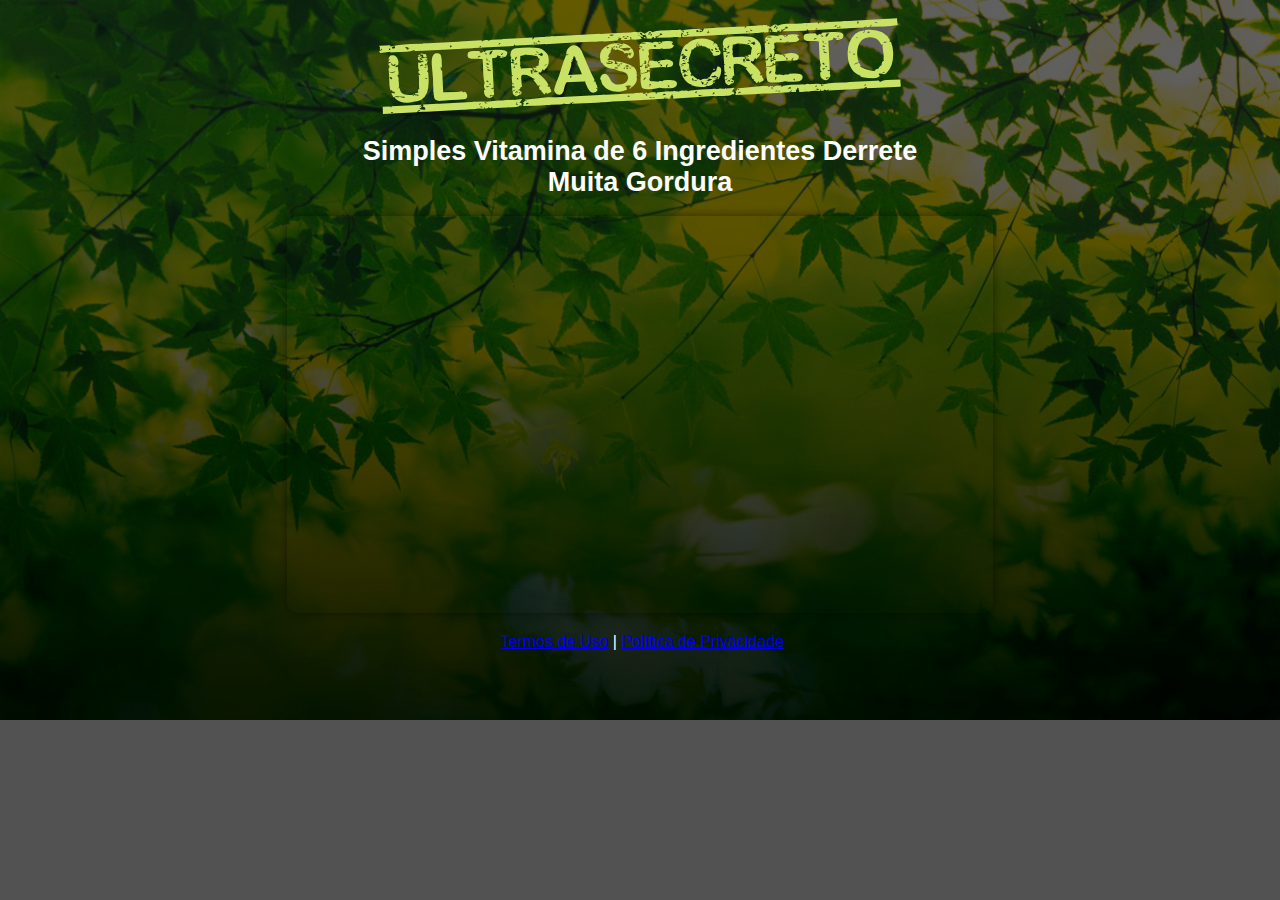
<file: index.html>
<!DOCTYPE html>

<html lang="br">

<head>

    <meta charset="UTF-8">

    <meta http-equiv="https://github.com/olancedotiago/protocoloqueimabarriga.online.git" content="IE=edge">

    <meta name="viewport" content="width=device-width, initial-scale=1.0">

    <link rel="stylesheet" href="style.css">

    <title>Método Barriga Zero</title>

    <script src="https://ajax.googleapis.com/ajax/libs/jquery/3.4.1/jquery.min.js"></script>

</head>

<body>

    <section>

        <img class="ultrasecreto" src="ultrasecreto.svg"> 

        <h1>

            Simples Vitamina de 6 Ingredientes Derrete Muita Gordura

        </h1>

        <iframe class="video" width="705.6" height="396.9" src="https://www.youtube-nocookie.com/embed/Qv7a9Csxsh8?rel=0&autoplay=1&controls=0&disablekb=1&modestbranding=1&iv_load_policy=3" title="Método Zero Barriga" frameborder="0" allow="accelerometer; autoplay; clipboard-write; encrypted-media; gyroscope; picture-in-picture" allowfullscreen></iframe>

    </section>

    <section>

        <button class="botao">

            QUERO OBTER ACESSO!<br><span class="frasedebaixo">(Atenção: vagas limitadas)</span>

        </button>

        <script>

            $('.botao').hide();

            setTimeout(function() {

            $('.botao').show();

            }, 1860000);

        </script>

        <div class="menudebaixo">

            <ul>

                <li><a href="termos.html">Termos de Uso</a></li>

                <li><a href="política.html">Política de Privacidade</a></li>

            </ul> 

        </div>

        

    </section>

</body>

</html>
</file>
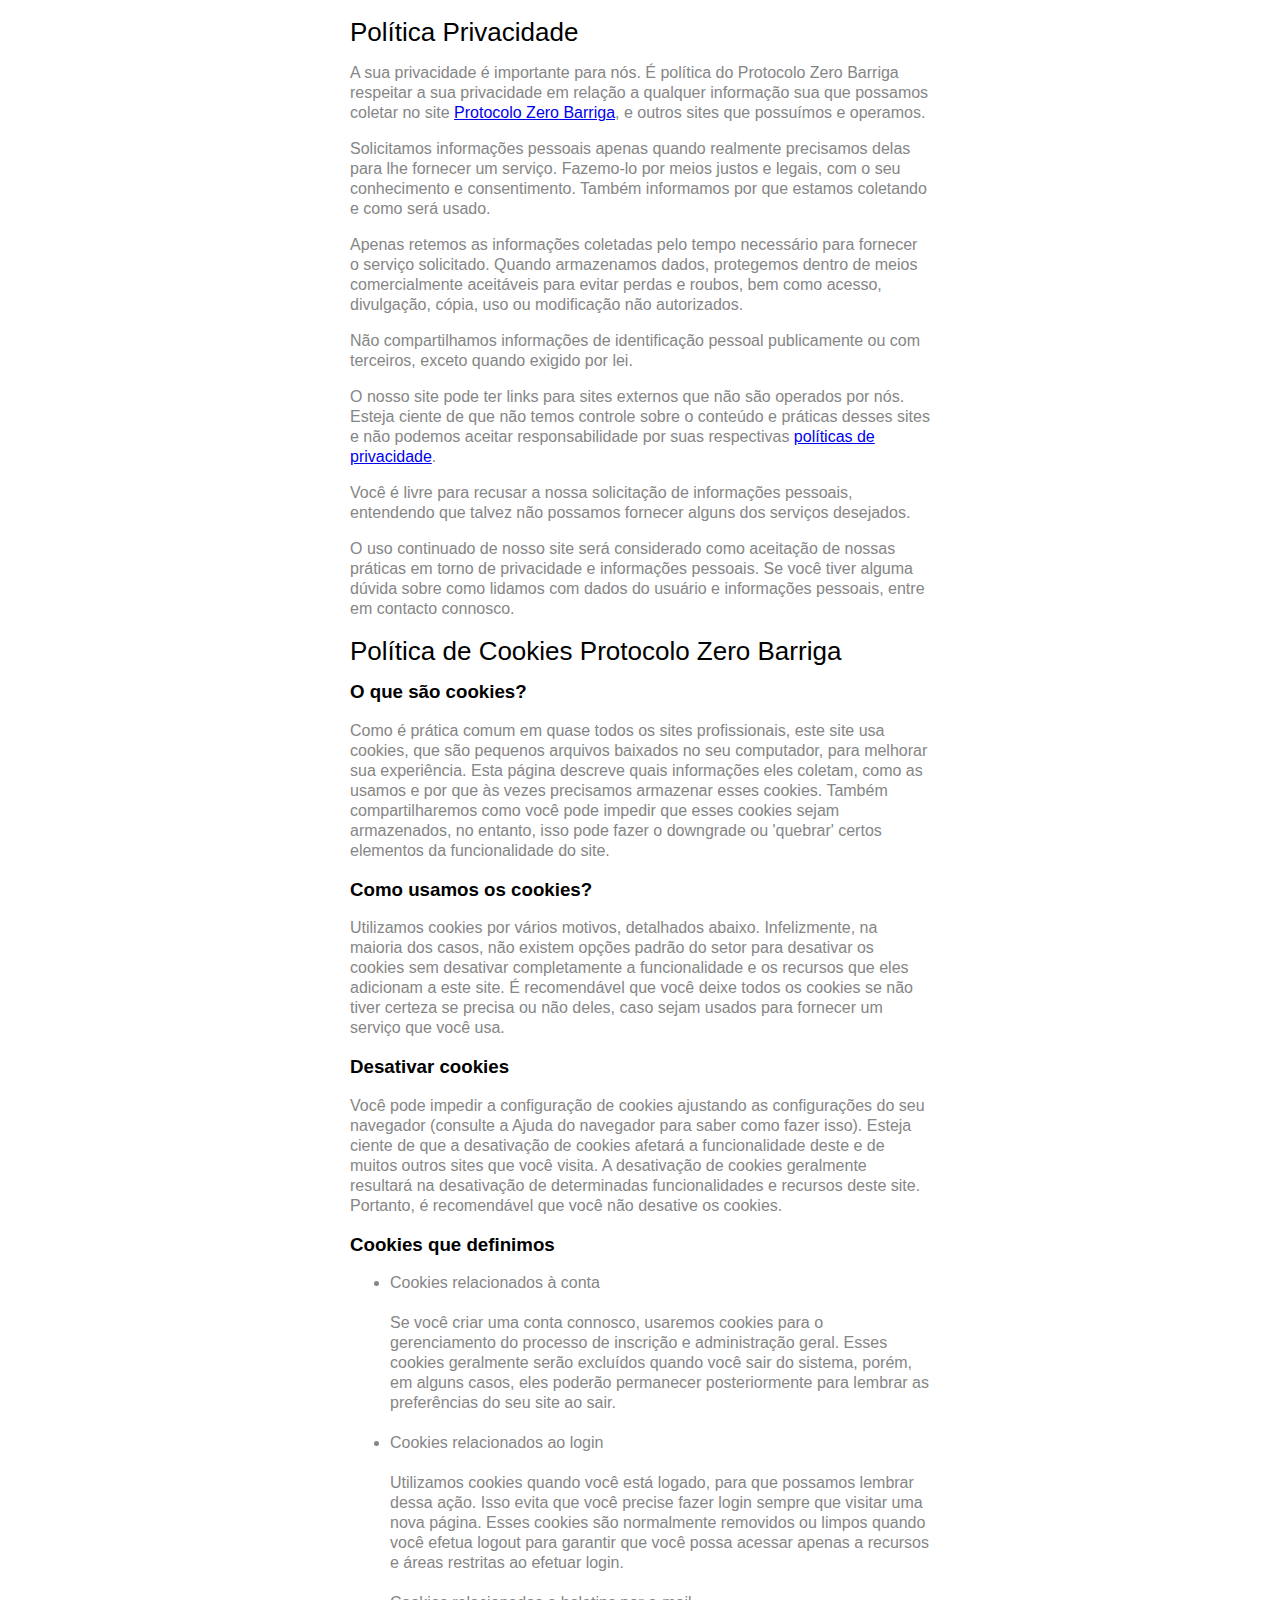
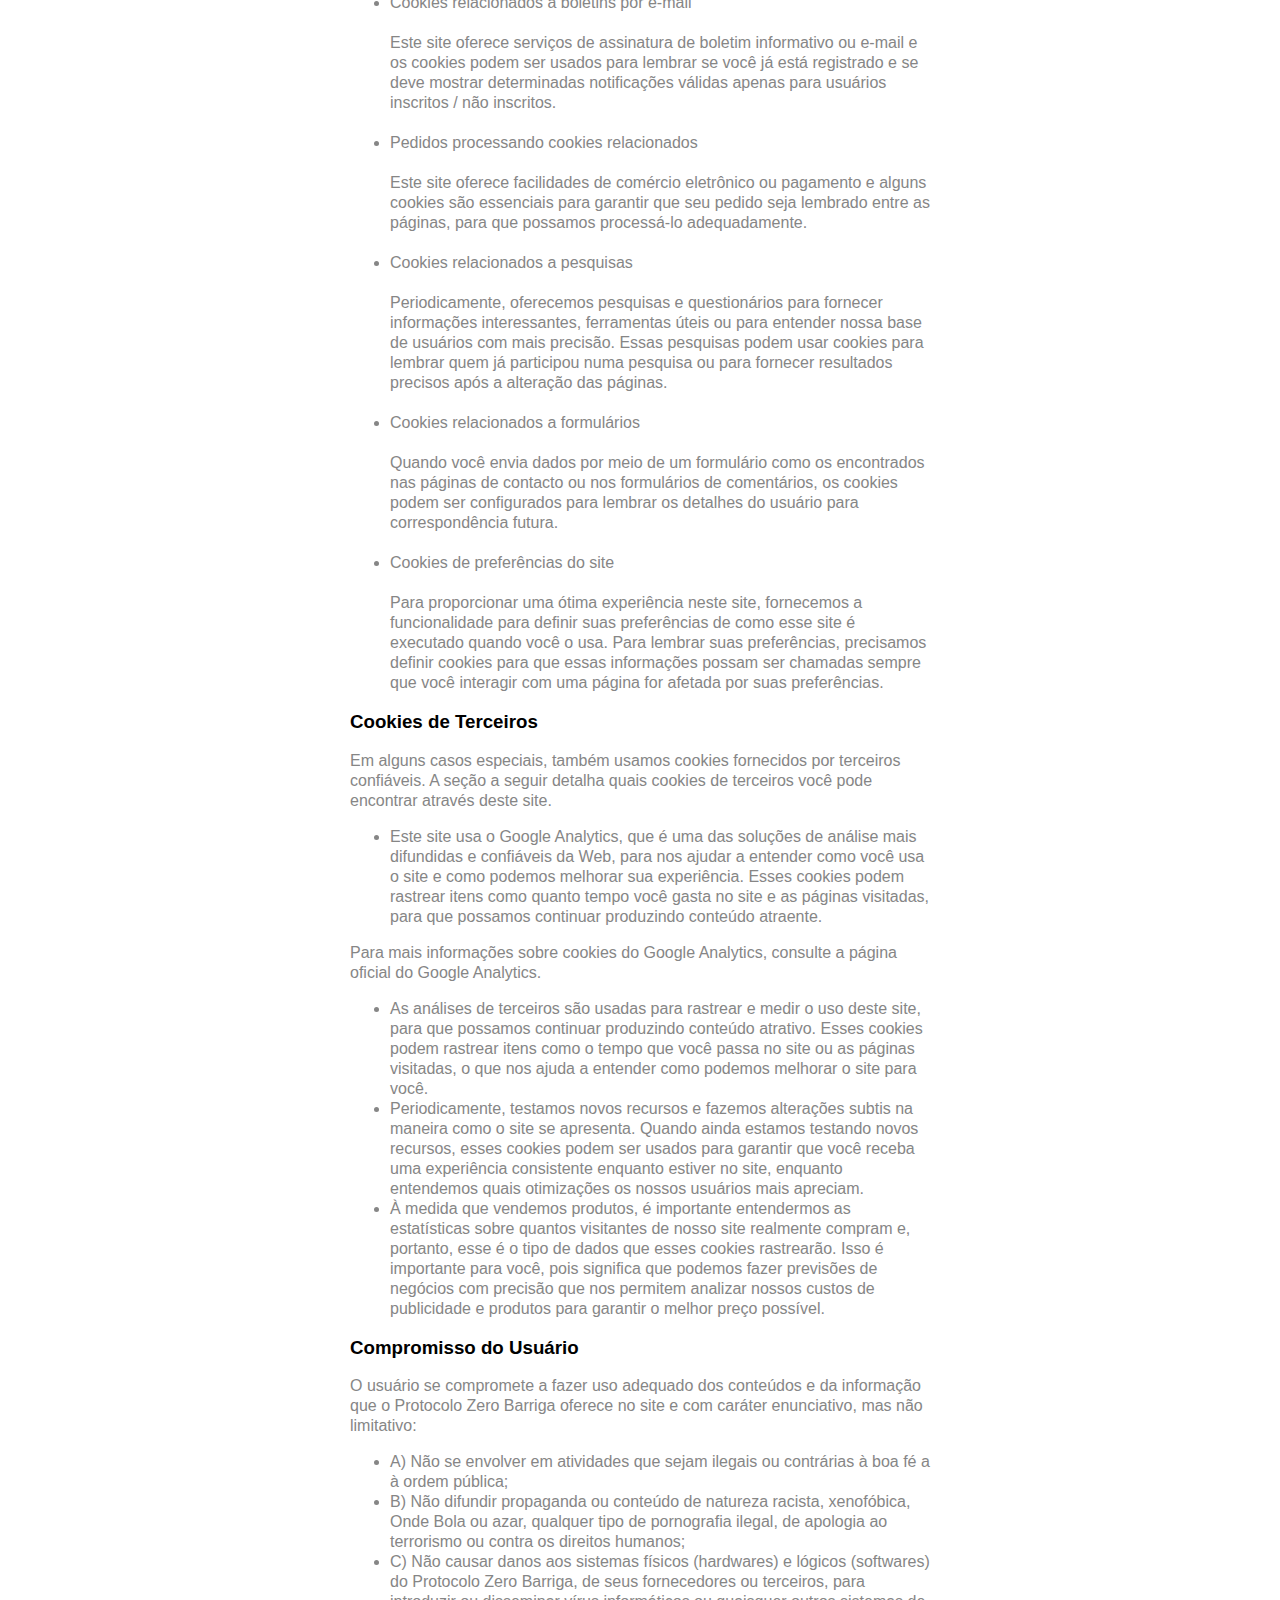
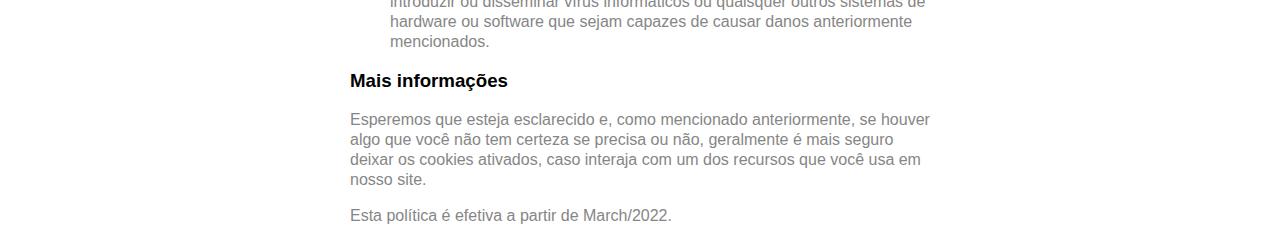
<file: política.html>
<!DOCTYPE html>
<html lang="en">
<head>
    <meta charset="UTF-8">
    <meta http-equiv="X-UA-Compatible" content="IE=edge">
    <meta name="viewport" content="width=device-width, initial-scale=1.0">
    <title>Document</title>
    <link rel="stylesheet" href="styletermos.css">
</head>
<body>
    <body class="vsc-initialized" cz-shortcut-listen="true">
    
        <div class="container py-5">
          <div class="row justify-content-center">
            <div class="col-lg-8">
              <h2>Política Privacidade</h2>                    <p>A sua privacidade é importante para nós. É política do Protocolo Zero Barriga respeitar a sua privacidade em relação a qualquer informação sua que possamos coletar no site <a href="#">Protocolo Zero Barriga</a>, e outros sites que possuímos e operamos.</p>                    <p>Solicitamos informações pessoais apenas quando realmente precisamos delas para lhe fornecer um serviço. Fazemo-lo por meios justos e legais, com o seu conhecimento e consentimento. Também informamos por que estamos coletando e como será usado.                    </p>                    <p>Apenas retemos as informações coletadas pelo tempo necessário para fornecer o serviço solicitado. Quando armazenamos dados, protegemos dentro de meios comercialmente aceitáveis ​​para evitar perdas e roubos, bem como acesso, divulgação, cópia, uso ou                        modificação não autorizados.</p>                    <p>Não compartilhamos informações de identificação pessoal publicamente ou com terceiros, exceto quando exigido por lei.</p>                    <p>O nosso site pode ter links para sites externos que não são operados por nós. Esteja ciente de que não temos controle sobre o conteúdo e práticas desses sites e não podemos aceitar responsabilidade por suas respectivas <a href="https://politicaprivacidade.com" target="_BLANK">políticas de privacidade</a>.                    </p>                    <p>Você é livre para recusar a nossa solicitação de informações pessoais, entendendo que talvez não possamos fornecer alguns dos serviços desejados.</p>                    <p>O uso continuado de nosso site será considerado como aceitação de nossas práticas em torno de privacidade e informações pessoais. Se você tiver alguma dúvida sobre como lidamos com dados do usuário e informações pessoais, entre em contacto connosco.</p>                    <h2>Política de Cookies Protocolo Zero Barriga</h2>                    <h3>O que são cookies?</h3>                    <p>Como é prática comum em quase todos os sites profissionais, este site usa cookies, que são pequenos arquivos baixados no seu computador, para melhorar sua experiência. Esta página descreve quais informações eles coletam, como as usamos e por que às vezes                        precisamos armazenar esses cookies. Também compartilharemos como você pode impedir que esses cookies sejam armazenados, no entanto, isso pode fazer o downgrade ou 'quebrar' certos elementos da funcionalidade do site.</p>                    <h3>Como usamos os cookies?</h3>                    <p>Utilizamos cookies por vários motivos, detalhados abaixo. Infelizmente, na maioria dos casos, não existem opções padrão do setor para desativar os cookies sem desativar completamente a funcionalidade e os recursos que eles adicionam a este site. É recomendável                        que você deixe todos os cookies se não tiver certeza se precisa ou não deles, caso sejam usados ​​para fornecer um serviço que você usa.</p>                    <h3>Desativar cookies</h3>                    <p>Você pode impedir a configuração de cookies ajustando as configurações do seu navegador (consulte a Ajuda do navegador para saber como fazer isso). Esteja ciente de que a desativação de cookies afetará a funcionalidade deste e de muitos outros sites que                        você visita. A desativação de cookies geralmente resultará na desativação de determinadas funcionalidades e recursos deste site. Portanto, é recomendável que você não desative os cookies.</p>                    <h3>Cookies que definimos</h3>                    <ul>                        <li>                            Cookies relacionados à conta<br><br> Se você criar uma conta connosco, usaremos cookies para o gerenciamento do processo de inscrição e administração geral. Esses cookies geralmente serão excluídos quando você sair do sistema, porém, em alguns                            casos, eles poderão permanecer posteriormente para lembrar as preferências do seu site ao sair.<br><br>                        </li>                        <li>                            Cookies relacionados ao login<br><br> Utilizamos cookies quando você está logado, para que possamos lembrar dessa ação. Isso evita que você precise fazer login sempre que visitar uma nova página. Esses cookies são normalmente removidos ou limpos                            quando você efetua logout para garantir que você possa acessar apenas a recursos e áreas restritas ao efetuar login.<br><br>                        </li>                        <li>                            Cookies relacionados a boletins por e-mail<br><br> Este site oferece serviços de assinatura de boletim informativo ou e-mail e os cookies podem ser usados ​​para lembrar se você já está registrado e se deve mostrar determinadas notificações                            válidas apenas para usuários inscritos / não inscritos.<br><br>                        </li>                        <li>                            Pedidos processando cookies relacionados<br><br> Este site oferece facilidades de comércio eletrônico ou pagamento e alguns cookies são essenciais para garantir que seu pedido seja lembrado entre as páginas, para que possamos processá-lo adequadamente.<br><br>                        </li>                        <li>                            Cookies relacionados a pesquisas<br><br> Periodicamente, oferecemos pesquisas e questionários para fornecer informações interessantes, ferramentas úteis ou para entender nossa base de usuários com mais precisão. Essas pesquisas podem usar cookies                            para lembrar quem já participou numa pesquisa ou para fornecer resultados precisos após a alteração das páginas.<br><br>                        </li>                        <li>                            Cookies relacionados a formulários<br><br> Quando você envia dados por meio de um formulário como os encontrados nas páginas de contacto ou nos formulários de comentários, os cookies podem ser configurados para lembrar os detalhes do usuário                            para correspondência futura.<br><br>                        </li>                        <li>                            Cookies de preferências do site<br><br> Para proporcionar uma ótima experiência neste site, fornecemos a funcionalidade para definir suas preferências de como esse site é executado quando você o usa. Para lembrar suas preferências, precisamos                            definir cookies para que essas informações possam ser chamadas sempre que você interagir com uma página for afetada por suas preferências.<br>                        </li>                    </ul>                    <h3>Cookies de Terceiros</h3>                    <p>Em alguns casos especiais, também usamos cookies fornecidos por terceiros confiáveis. A seção a seguir detalha quais cookies de terceiros você pode encontrar através deste site.</p>                    <ul>                        <li>                            Este site usa o Google Analytics, que é uma das soluções de análise mais difundidas e confiáveis ​​da Web, para nos ajudar a entender como você usa o site e como podemos melhorar sua experiência. Esses cookies podem rastrear itens como quanto tempo                            você gasta no site e as páginas visitadas, para que possamos continuar produzindo conteúdo atraente.                        </li>                    </ul>                    <p>Para mais informações sobre cookies do Google Analytics, consulte a página oficial do Google Analytics.</p>                    <ul>                        <li>                            As análises de terceiros são usadas para rastrear e medir o uso deste site, para que possamos continuar produzindo conteúdo atrativo. Esses cookies podem rastrear itens como o tempo que você passa no site ou as páginas visitadas, o que nos ajuda a entender                            como podemos melhorar o site para você.</li>                        <li>                            Periodicamente, testamos novos recursos e fazemos alterações subtis na maneira como o site se apresenta. Quando ainda estamos testando novos recursos, esses cookies podem ser usados ​​para garantir que você receba uma experiência consistente enquanto                            estiver no site, enquanto entendemos quais otimizações os nossos usuários mais apreciam.</li>                        <li>                            À medida que vendemos produtos, é importante entendermos as estatísticas sobre quantos visitantes de nosso site realmente compram e, portanto, esse é o tipo de dados que esses cookies rastrearão. Isso é importante para você, pois significa que podemos                            fazer previsões de negócios com precisão que nos permitem analizar nossos custos de publicidade e produtos para garantir o melhor preço possível.</li>                                            </ul>                    <h3>Compromisso do Usuário</h3>                                <p>O usuário se compromete a fazer uso adequado dos conteúdos e da informação que o Protocolo Zero Barriga oferece no site e com caráter enunciativo, mas não limitativo:</p>                                        <ul>                        <li>A) Não se envolver em atividades que sejam ilegais ou contrárias à boa fé a à ordem pública;</li>                        <li>B) Não difundir propaganda ou conteúdo de natureza racista, xenofóbica, <a style="color: inherit !important; text-decoration:none !important;" href="https://ondeapostar.pt/onde-da-a-bola/">Onde Bola</a> ou azar, qualquer tipo de pornografia ilegal, de apologia ao terrorismo ou contra os direitos humanos;</li>                        <li>C) Não causar danos aos sistemas físicos (hardwares) e lógicos (softwares) do Protocolo Zero Barriga, de seus fornecedores ou terceiros, para introduzir ou disseminar vírus informáticos ou quaisquer outros sistemas de hardware ou software que sejam capazes de causar danos anteriormente mencionados.</li>                    </ul>                                        <h3>Mais informações</h3>                    <p>Esperemos que esteja esclarecido e, como mencionado anteriormente, se houver algo que você não tem certeza se precisa ou não, geralmente é mais seguro deixar os cookies ativados, caso interaja com um dos recursos que você usa em nosso site.</p>                    <p>Esta política é efetiva a partir de <strong>March</strong>/<strong>2022</strong>.</p>
            </div>
          </div>
        </div>    
    </body>
</body>
</html>
</file>
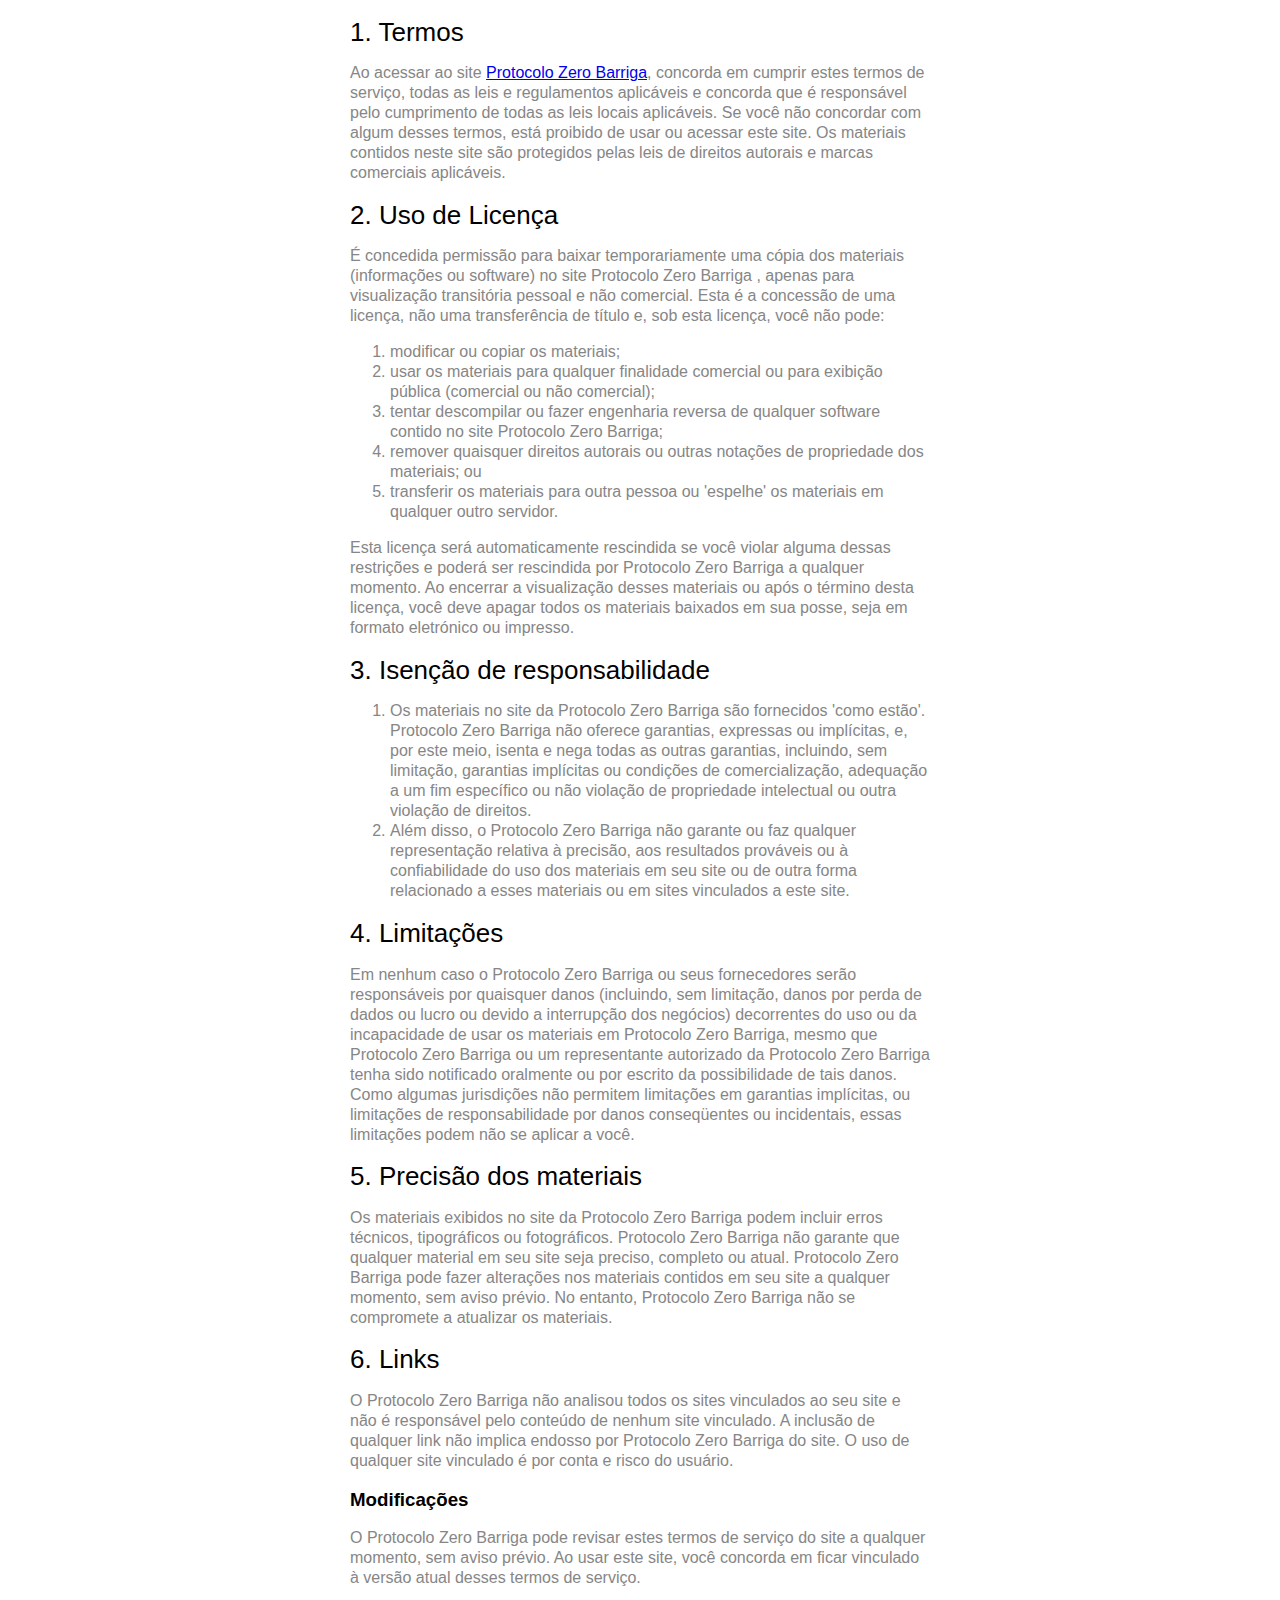
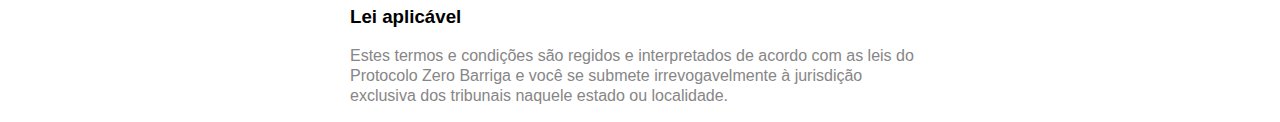
<file: termos.html>
<!DOCTYPE html>
<html lang="en">
<head>
    <meta charset="UTF-8">
    <meta http-equiv="X-UA-Compatible" content="IE=edge">
    <meta name="viewport" content="width=device-width, initial-scale=1.0">
    <title>Document</title>
    <link rel="stylesheet" href="styletermos.css">
</head>
    <body class="vsc-initialized" cz-shortcut-listen="true">
    
        <div class="container py-5">
          <div class="row justify-content-center">
            <div class="col-lg-8">
              <h2>1. Termos</h2>            <p>Ao acessar ao site <a href="#">Protocolo Zero Barriga</a>, concorda em cumprir estes termos de serviço, todas as leis e regulamentos aplicáveis ​​e concorda que é responsável pelo cumprimento de todas as leis locais aplicáveis. Se você não concordar com algum                desses termos, está proibido de usar ou acessar este site. Os materiais contidos neste site são protegidos pelas leis de direitos autorais e marcas comerciais aplicáveis.</p>            <h2>2. Uso de Licença</h2>            <p>É concedida permissão para baixar temporariamente uma cópia dos materiais (informações ou software) no site Protocolo Zero Barriga , apenas para visualização transitória pessoal e não comercial. Esta é a concessão de uma licença, não uma transferência de título e,                sob esta licença, você não pode:&nbsp;</p>            <ol>            <li>modificar ou copiar os materiais;&nbsp; </li>            <li>usar os materiais para qualquer finalidade comercial ou para exibição pública (comercial ou não comercial);&nbsp; </li>            <li>tentar descompilar ou fazer engenharia reversa de qualquer software contido no site Protocolo Zero Barriga;&nbsp; </li>            <li>remover quaisquer direitos autorais ou outras notações de propriedade dos materiais; ou&nbsp; </li>            <li>transferir os materiais para outra pessoa ou 'espelhe' os materiais em qualquer outro servidor.</li>            </ol>            <p>Esta licença será automaticamente rescindida se você violar alguma dessas restrições e poderá ser rescindida por Protocolo Zero Barriga a qualquer momento. Ao encerrar a visualização desses materiais ou após o término desta licença, você deve apagar todos os materiais                baixados em sua posse, seja em formato eletrónico ou impresso.</p>            <h2>3. Isenção de responsabilidade</h2>            <ol>            <li>Os materiais no site da Protocolo Zero Barriga são fornecidos 'como estão'. Protocolo Zero Barriga não oferece garantias, expressas ou implícitas, e, por este meio, isenta e nega todas as outras garantias, incluindo, sem limitação, garantias implícitas ou condições de comercialização,            adequação a um fim específico ou não violação de propriedade intelectual ou outra violação de direitos. </li>            <li>Além disso, o Protocolo Zero Barriga não garante ou faz qualquer representação relativa à precisão, aos resultados prováveis ​​ou à confiabilidade do uso dos            materiais em seu site ou de outra forma relacionado a esses materiais ou em sites vinculados a este site.</li>            </ol>            <h2>4. Limitações</h2>            <p>Em nenhum caso o Protocolo Zero Barriga ou seus fornecedores serão responsáveis ​​por quaisquer danos (incluindo, sem limitação, danos por perda de dados ou lucro ou devido a interrupção dos negócios) decorrentes do uso ou da incapacidade de usar os materiais em Protocolo Zero Barriga,                mesmo que Protocolo Zero Barriga ou um representante autorizado da Protocolo Zero Barriga tenha sido notificado oralmente ou por escrito da possibilidade de tais danos. Como algumas jurisdições não permitem limitações em garantias implícitas, ou limitações de responsabilidade                por danos conseqüentes ou incidentais, essas limitações podem não se aplicar a você.</p>            <h2>5. Precisão dos materiais</h2>            <p>Os materiais exibidos no site da Protocolo Zero Barriga podem incluir erros técnicos, tipográficos ou fotográficos. Protocolo Zero Barriga não garante que qualquer material em seu site seja preciso, completo ou atual. Protocolo Zero Barriga pode fazer alterações nos materiais contidos em seu                site a qualquer momento, sem aviso prévio. No entanto, Protocolo Zero Barriga não se compromete a atualizar os materiais.</p>            <h2>6. Links</h2>            <p>O Protocolo Zero Barriga não analisou todos os sites vinculados ao seu site e não é responsável pelo conteúdo de nenhum site vinculado. A inclusão de qualquer link não implica endosso por Protocolo Zero Barriga do site. O uso de qualquer site vinculado é por conta e risco do usuário.</p>            <p></p>            <h3>Modificações</h3>            <p>O Protocolo Zero Barriga pode revisar estes termos de serviço do site a qualquer momento, sem aviso prévio. Ao usar este site, você concorda em ficar vinculado à versão atual desses termos de serviço.</p>            <h3>Lei aplicável</h3>            <p>Estes termos e condições são regidos e interpretados de acordo com as leis do Protocolo Zero Barriga e você se submete irrevogavelmente à jurisdição exclusiva dos tribunais naquele estado ou localidade.</p>
            </div>
          </div>
        </div>     
    </body>
</html>
</file>
<file: style.css>
body{
    text-align: center;
    font-family: Arial, Helvetica, sans-serif;
    background-image: url('folhas.png'); 
    background-repeat: no-repeat;
    background-color: rgba(0, 0, 0, 0.678);
    background-size: cover;
}

.video{
    border-radius: 10px;
    box-shadow: 0px 0px 10px #00000075;
}

h1{
    color: white;
    margin-left: 350px;
    margin-right: 350px;
    font-size: 27px;
}

button{
    margin-top: 15px;
    background-color: #ff7b00;
    background-image: linear-gradient(#ff7b00, #ff5100);
    border: none;
    color: white;
    padding: 15px 192px;
    text-align: center;
    text-decoration: none;
    display: inline-block;
    font-size: 26px;
    border-radius: 10px;
    font-weight: 700;
    line-height: 19px;
    font-family: Helvetica, sans-serif;
    text-shadow: 2px 2px 0px #0000007e;
    cursor: pointer;
}

.frasedebaixo{
    font-size: 14px;
    font-weight: 400;
    font-family: Verdana, Geneva, Tahoma, sans-serif;
    text-shadow: 3px 3px 3px #0000007e;
    color: yellow
}

.ultrasecreto{
    margin-top: 10px;
}

.menudebaixo{
    margin-right: 35px;
    color: white
}
.menudebaixo ul{
    list-style: none;
    color: white;
}
.menudebaixo li{
    display: inline;
    cursor: pointer;
    color: white
}

li:before {
    content: " | ";
    }
    
    li:first-child:before {
    content: none;
    }
</file>
<file: styletermos.css>
body{
    margin-left: 350px;
    margin-right: 350px;
    font-family: Arial, Helvetica, sans-serif;
}

p, div{
    font-weight: 300;
    font-size: 16px;
    color: rgb(134, 134, 134);
    line-height: 20px;
}

h2{
    font-weight: 500;
    font-size: 26px;
    color: black;
}

h3{
    color: black;
}
</file>
